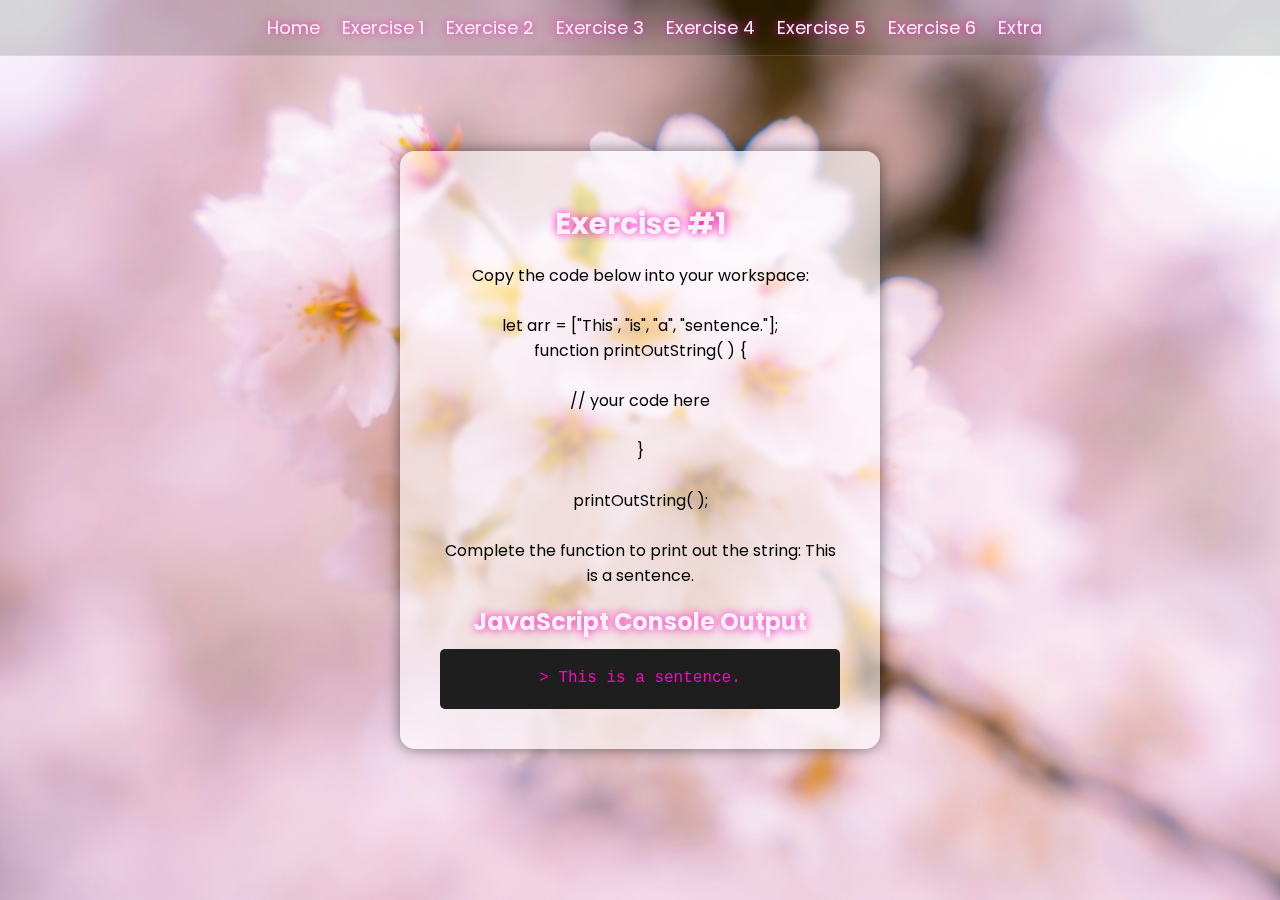
<file: Exercise 1/index.html>
<!DOCTYPE html>
<html lang="en">
<head>
    <meta charset="UTF-8">
    <meta name="viewport" content="width=device-width, initial-scale=1.0">
    <title>Practice Exercises JavaScript</title>
    <link rel="stylesheet" href="style.css">
    <link rel="preconnect" href="https://fonts.googleapis.com">
    <link rel="preconnect" href="https://fonts.gstatic.com" crossorigin="">
    <link href="https://fonts.googleapis.com/css2?family=Poppins:wght@400;600&amp;family=Roboto:wght@400;700&amp;display=swap" rel="stylesheet">
</head>

<body style="background-image: url(&quot;../resources/sakura.jpg&quot;); background-size: cover; background-repeat: no-repeat; background-position: center center;">
    <header>
        <nav class = "nav">
            <ul>
                <li><a href="../index.html">Home</a></li>
                <li><a href="../Exercise%201/index.html">Exercise 1</a></li>
                <li><a href="../Exercise%202/index.html">Exercise 2</a></li>
                <li><a href="../Exercise%203/index.html">Exercise 3</a></li>
                <li><a href="../Exercise%204/index.html">Exercise 4</a></li>
                <li><a href="../Exercise%205/index.html">Exercise 5</a></li>
                <li><a href="../Exercise%206/index.html">Exercise 6</a></li>
                <li><a href="../Extra/index.html" onclick="sessionStorage.setItem('audioPermitido', '1')">Extra</a></li>
            </ul>
        </nav>
    </header>
    
    <main>
    <div class = "container"> 
    <h1 class="title1">Exercise #1</h1>
    <p>
    Copy the code below into your workspace:
    <br>
    <br>
    let arr = [&quot;This&quot;, &quot;is&quot;, &quot;a&quot;, &quot;sentence.&quot;];
    <br>
    function printOutString( ) {
    <br>
    <br>
    // your code here
    <br>
    <br>
    }
    <br><br>
    printOutString( );
    <br>
    <br>
    Complete the function to print out the string: This is a sentence.

    </p>

    <!-- Creating a container -->
    <h2 class="title2">JavaScript Console Output</h2>
    <div id="console-output"></div>
    </div>
    </main>
    <!-- Calling the exercise script -->
    <script src="script.js"></script>
</body>
</html>
</file>
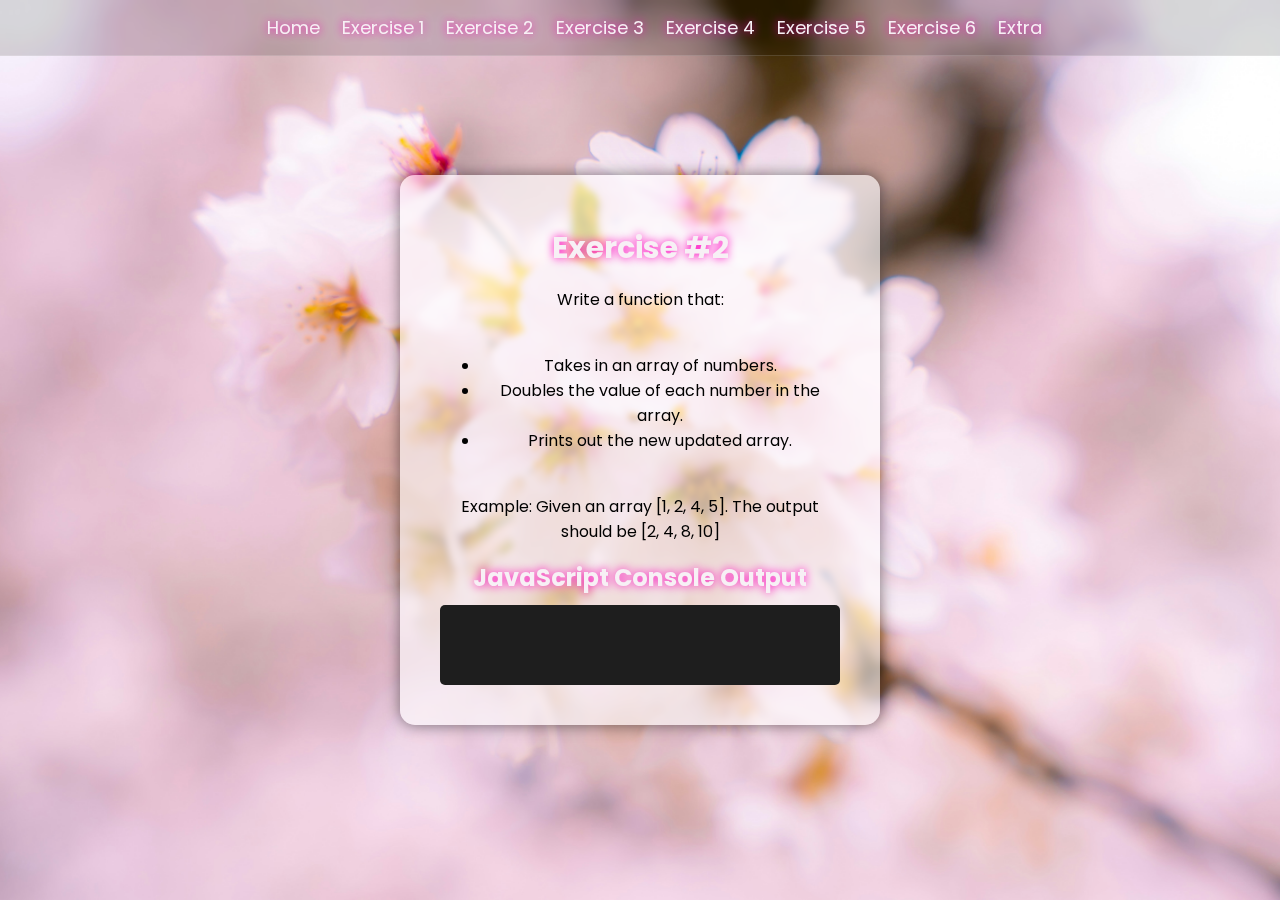
<file: Exercise 2/index.html>
<!DOCTYPE html>
<html lang="en">
<head>
    <meta charset="UTF-8">
    <meta name="viewport" content="width=device-width, initial-scale=1.0">
    <title>Practice Exercises JavaScript</title>
    <link rel="stylesheet" href="style.css">
    <link rel="preconnect" href="https://fonts.googleapis.com">
    <link rel="preconnect" href="https://fonts.gstatic.com" crossorigin="">
    <link href="https://fonts.googleapis.com/css2?family=Poppins:wght@400;600&amp;family=Roboto:wght@400;700&amp;display=swap" rel="stylesheet">
</head>
<body style="background-image: url(&quot;../resources/sakura.jpg&quot;); background-size: cover; background-repeat: no-repeat; background-position: center center;">
    <header>
        <nav class = "nav">
            <ul>
                <li><a href="../index.html">Home</a></li>
                <li><a href="../Exercise%201/index.html">Exercise 1</a></li>
                <li><a href="../Exercise%202/index.html">Exercise 2</a></li>
                <li><a href="../Exercise%203/index.html">Exercise 3</a></li>
                <li><a href="../Exercise%204/index.html">Exercise 4</a></li>
                <li><a href="../Exercise%205/index.html">Exercise 5</a></li>
                <li><a href="../Exercise%206/index.html">Exercise 6</a></li>
                <li><a href="../Extra/index.html" onclick="sessionStorage.setItem('audioPermitido', '1')">Extra</a></li>
            </ul>
        </nav>
    </header>
    <main>
    <div class = "container">
    <h1 class="title1">Exercise #2</h1>
    <p>
    Write a function that:
    <br>
    <br>
    <ul>
        <li>Takes in an array of numbers.</li>
        <li>Doubles the value of each number in the array.</li>
        <li>Prints out the new updated array.</li>
    </ul>
    <br>
    Example: Given an array [1, 2, 4, 5]. The output should be [2, 4, 8, 10]
    <br>
    </p>

    <!-- Creating a container -->
    <h2 class="title2">JavaScript Console Output</h2>
    <div id="console-output"></div>
    </div>
    </main>
    <script src="script.js"></script>
</body>
</html>
</file>
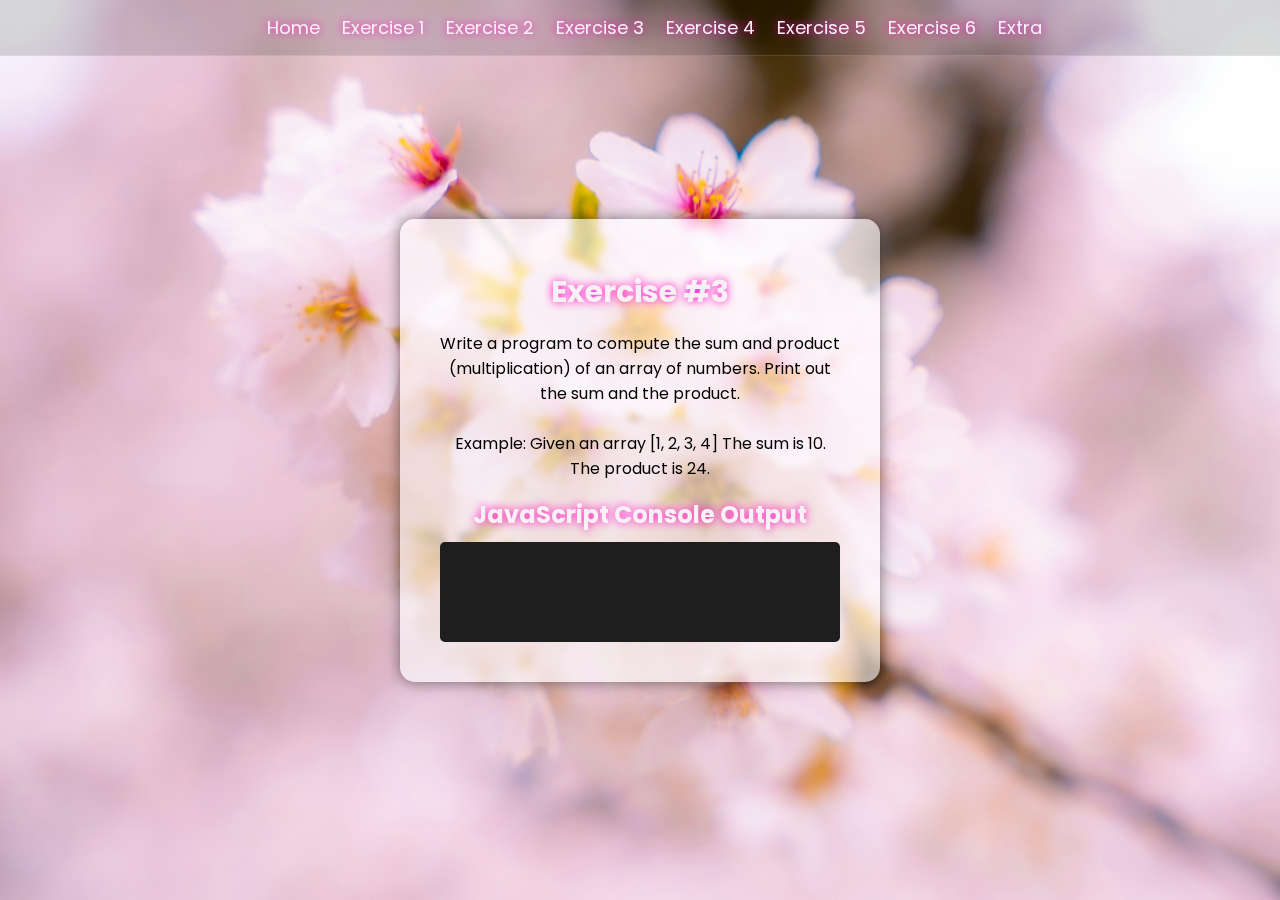
<file: Exercise 3/index.html>
<!DOCTYPE html>
<html lang="en">
<head>
    <meta charset="UTF-8">
    <meta name="viewport" content="width=device-width, initial-scale=1.0">
    <title>Practice Exercises JavaScript</title>
    <link rel="stylesheet" href="style.css">
    <link rel="preconnect" href="https://fonts.googleapis.com">
    <link rel="preconnect" href="https://fonts.gstatic.com" crossorigin="">
    <link href="https://fonts.googleapis.com/css2?family=Poppins:wght@400;600&amp;family=Roboto:wght@400;700&amp;display=swap" rel="stylesheet">
</head>
<body style="background-image: url(&quot;../resources/sakura.jpg&quot;); background-size: cover; background-repeat: no-repeat; background-position: center center;">
    <header>
        <nav class = "nav">
            <ul>
                <li><a href="../index.html">Home</a></li>
                <li><a href="../Exercise%201/index.html">Exercise 1</a></li>
                <li><a href="../Exercise%202/index.html">Exercise 2</a></li>
                <li><a href="../Exercise%203/index.html">Exercise 3</a></li>
                <li><a href="../Exercise%204/index.html">Exercise 4</a></li>
                <li><a href="../Exercise%205/index.html">Exercise 5</a></li>
                <li><a href="../Exercise%206/index.html">Exercise 6</a></li>
                <li><a href="../Extra/index.html" onclick="sessionStorage.setItem('audioPermitido', '1')">Extra</a></li>
            </ul>
        </nav>
    </header>
    <main>
    <div class = "container">
     <h1 class="title1">Exercise #3</h1>
    <p>
    Write a program to compute the sum and product (multiplication) of an array of
    numbers. Print out the sum and the product.
    <br>
    <br>
    Example: Given an array [1, 2, 3, 4] The sum is 10. The product is 24.
    <br>
    </p>

 <!-- Creating a container -->
    <h2 class="title2">JavaScript Console Output</h2>
    <div id="console-output"></div>
    </div>    
    </main>
    <script src="script.js"></script>
</body>
</html>
</file>
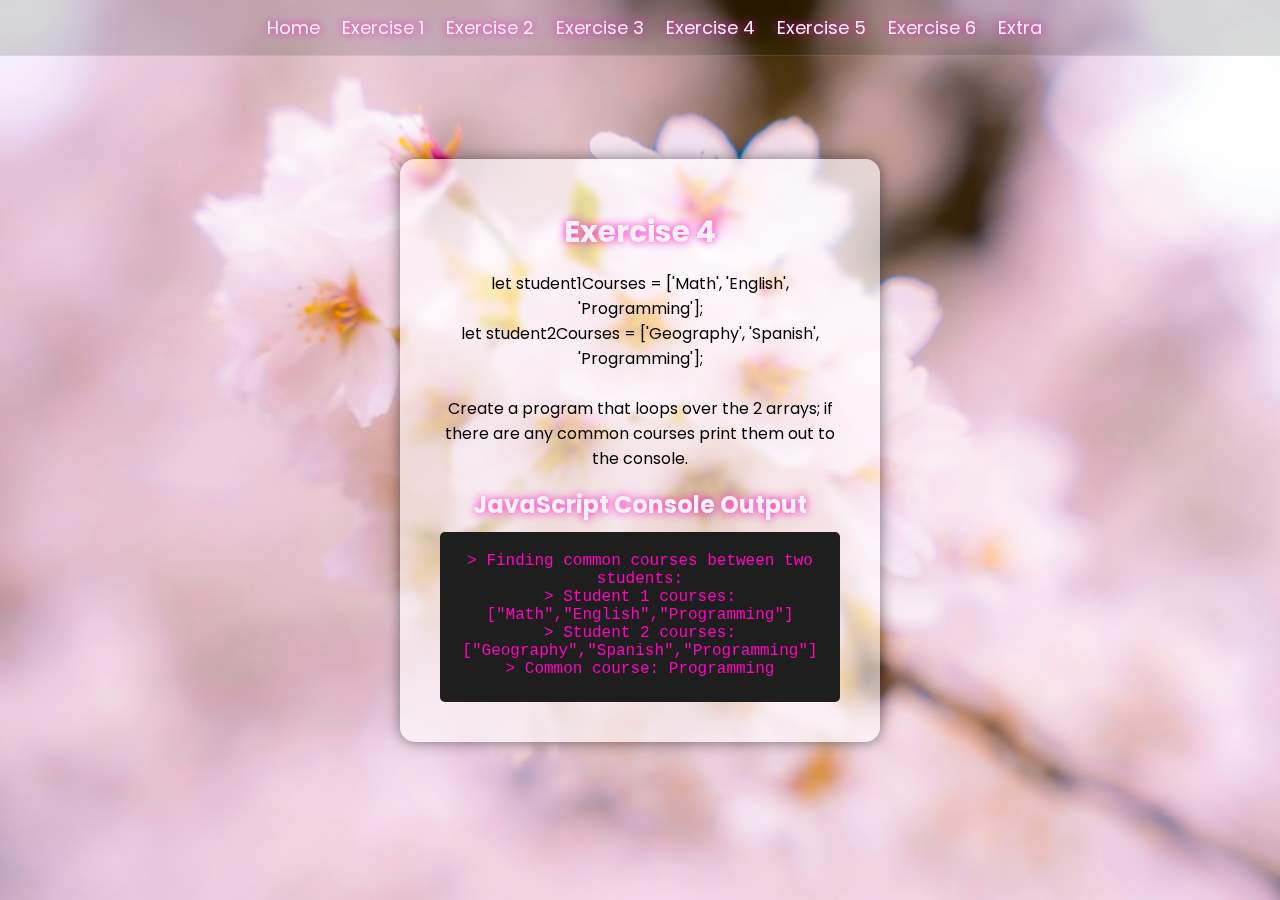
<file: Exercise 4/index.html>
<!DOCTYPE html>
<html lang="en">
<head>
    <meta charset="UTF-8">
    <meta name="viewport" content="width=device-width, initial-scale=1.0">
    <title>Practice Exercises JavaScript</title>
    <link rel="stylesheet" href="style.css">
    <link rel="preconnect" href="https://fonts.googleapis.com">
    <link rel="preconnect" href="https://fonts.gstatic.com" crossorigin="">
    <link href="https://fonts.googleapis.com/css2?family=Poppins:wght@400;600&amp;family=Roboto:wght@400;700&amp;display=swap" rel="stylesheet">
</head>

<body style="background-image: url(&quot;../resources/sakura.jpg&quot;); background-size: cover; background-repeat: no-repeat; background-position: center center;">
    <header>
        <nav class = "nav">
            <ul>
                <li><a href="../index.html">Home</a></li>
                <li><a href="../Exercise%201/index.html">Exercise 1</a></li>
                <li><a href="../Exercise%202/index.html">Exercise 2</a></li>
                <li><a href="../Exercise%203/index.html">Exercise 3</a></li>
                <li><a href="../Exercise%204/index.html">Exercise 4</a></li>
                <li><a href="../Exercise%205/index.html">Exercise 5</a></li>
                <li><a href="../Exercise%206/index.html">Exercise 6</a></li>
                <li><a href="../Extra/index.html" onclick="sessionStorage.setItem('audioPermitido', '1')">Extra</a></li>
            </ul>
        </nav>
    </header>

    <main>
    <div class = "container">
    <h1 class="title1">Exercise 4</h1>
    <p>
    let student1Courses = [&#39;Math&#39;, &#39;English&#39;, &#39;Programming&#39;];
    <br>
    let student2Courses = [&#39;Geography&#39;, &#39;Spanish&#39;, &#39;Programming&#39;];
    <br>
    <br>
    Create a program that loops over the 2 arrays; if there are any common courses print them out to the console.
    </p>

    <!-- Creating a container -->
    <h2 class="title2">JavaScript Console Output</h2>
    <div id="console-output"></div>
    </div>
    </main>
    <script src="script.js"></script>
</body>
</html>
</file>
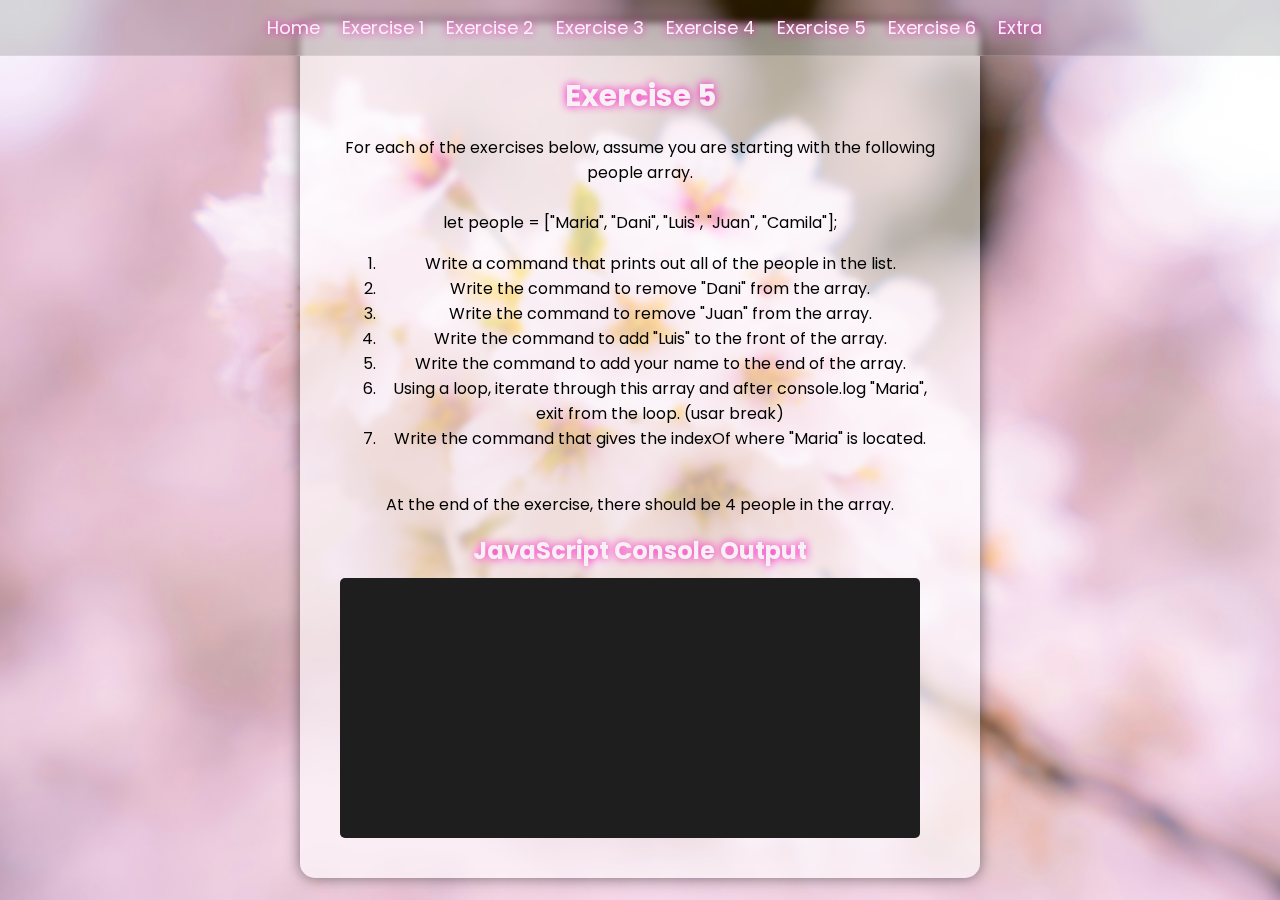
<file: Exercise 5/index.html>
<!DOCTYPE html>
<html lang="en">
<head>
    <meta charset="UTF-8">
    <meta name="viewport" content="width=device-width, initial-scale=1.0">
    <title>Practice Exercises JavaScript</title>
    <link rel="stylesheet" href="style.css">
    <link rel="preconnect" href="https://fonts.googleapis.com">
    <link rel="preconnect" href="https://fonts.gstatic.com" crossorigin="">
    <link href="https://fonts.googleapis.com/css2?family=Poppins:wght@400;600&amp;family=Roboto:wght@400;700&amp;display=swap" rel="stylesheet">
</head>
<body style="background-image: url(&quot;../resources/sakura.jpg&quot;); background-size: cover; background-repeat: no-repeat; background-position: center center;">
    <header>
        <nav class = "nav">
            <ul>
                <li><a href="../index.html">Home</a></li>
                <li><a href="../Exercise%201/index.html">Exercise 1</a></li>
                <li><a href="../Exercise%202/index.html">Exercise 2</a></li>
                <li><a href="../Exercise%203/index.html">Exercise 3</a></li>
                <li><a href="../Exercise%204/index.html">Exercise 4</a></li>
                <li><a href="../Exercise%205/index.html">Exercise 5</a></li>
                <li><a href="../Exercise%206/index.html">Exercise 6</a></li>
                <li><a href="../Extra/index.html" onclick="sessionStorage.setItem('audioPermitido', '1')">Extra</a></li>
            </ul>
        </nav>
    </header>

    <main>
    <div class = "container">
    <h1 class="title1">Exercise 5</h1>
    <p>
    For each of the exercises below, assume you are starting with the following people array.
    <br>
    <br>
    let people = [&quot;Maria&quot;, &quot;Dani&quot;, &quot;Luis&quot;, &quot;Juan&quot;, &quot;Camila&quot;];
    <ol>
        <li>Write a command that prints out all of the people in the list.</li>
        <li>Write the command to remove &quot;Dani&quot; from the array.</li>
        <li>Write the command to remove &quot;Juan&quot; from the array.</li>
        <li>Write the command to add &quot;Luis&quot; to the front of the array.</li>
        <li>Write the command to add your name to the end of the array.</li>
        <li>Using a loop, iterate through this array and after console.log &quot;Maria&quot;, exit from the loop. (usar break)</li>
        <li>Write the command that gives the indexOf where &quot;Maria&quot; is located.</li>
    </ol>
    <br>
    At the end of the exercise, there should be 4 people in the array.
    <br>
    </p>

    <!-- Creating a container -->
    <h2 class="title2">JavaScript Console Output</h2>
    <div id="console-output"></div>
    </div>
    </main>


    <script src="script.js"></script>
</body>
</html>
</file>
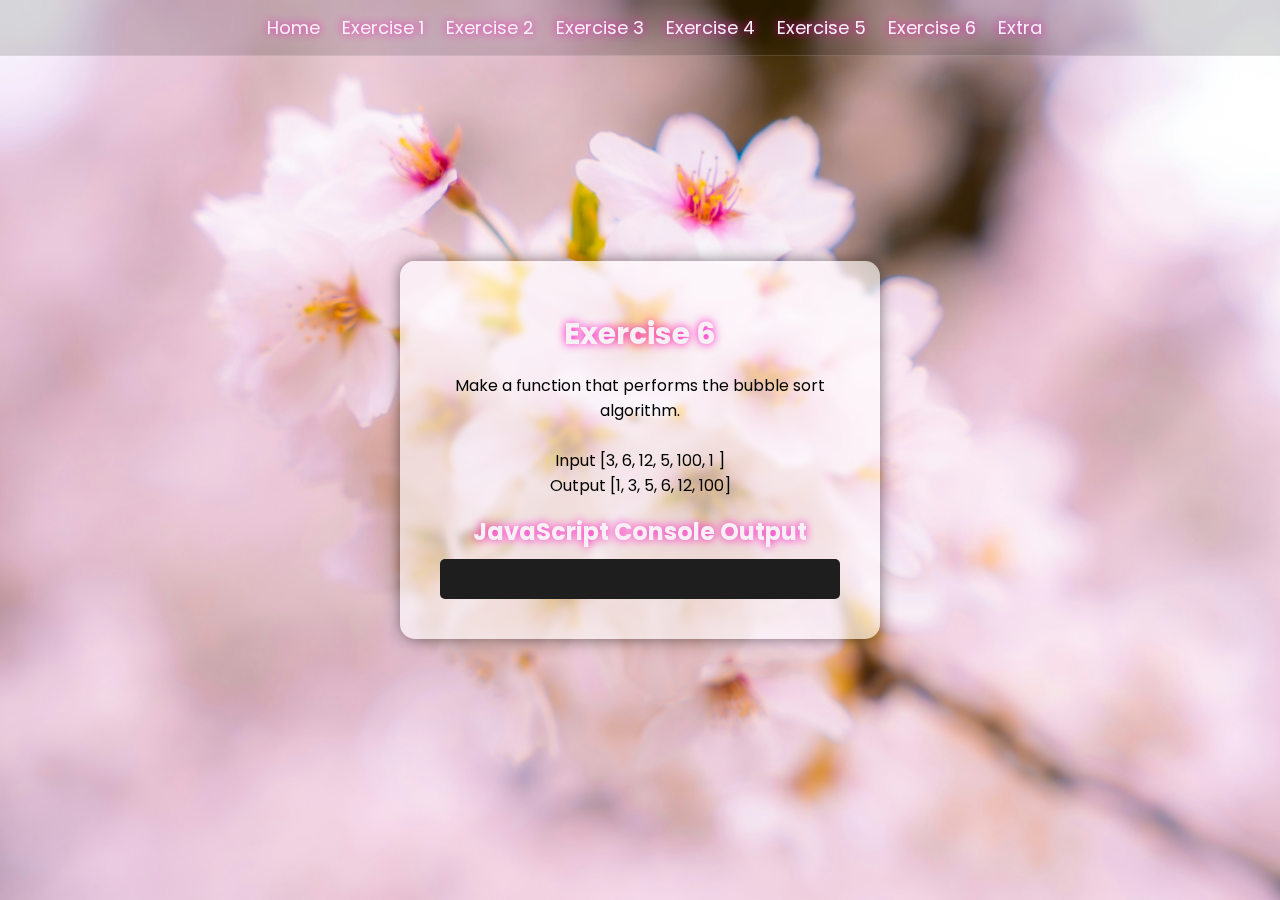
<file: Exercise 6/index.html>
<!DOCTYPE html>
<html lang="en">
<head>
    <meta charset="UTF-8">
    <meta name="viewport" content="width=device-width, initial-scale=1.0">
    <title>Practice Exercises JavaScript</title>
    <link rel="stylesheet" href="style.css">
    <link rel="preconnect" href="https://fonts.googleapis.com">
    <link rel="preconnect" href="https://fonts.gstatic.com" crossorigin="">
    <link href="https://fonts.googleapis.com/css2?family=Poppins:wght@400;600&amp;family=Roboto:wght@400;700&amp;display=swap" rel="stylesheet">
</head>

<body style="background-image: url(&quot;../resources/sakura.jpg&quot;); background-size: cover; background-repeat: no-repeat; background-position: center center;">
    <header>
        <nav class = "nav">
            <ul>
                <li><a href="../index.html">Home</a></li>
                <li><a href="../Exercise%201/index.html">Exercise 1</a></li>
                <li><a href="../Exercise%202/index.html">Exercise 2</a></li>
                <li><a href="../Exercise%203/index.html">Exercise 3</a></li>
                <li><a href="../Exercise%204/index.html">Exercise 4</a></li>
                <li><a href="../Exercise%205/index.html">Exercise 5</a></li>
                <li><a href="../Exercise%206/index.html">Exercise 6</a></li>
                <li><a href="../Extra/index.html" onclick="sessionStorage.setItem('audioPermitido', '1')">Extra</a></li>
            </ul>
        </nav>
    </header>

    <main>
    <div class = "container">
    <h1 class="title1">Exercise 6</h1>
    <p>
    Make a function that performs the bubble sort algorithm.
    <br>
    <br>
    Input [3, 6, 12, 5, 100, 1 ]
    <br>
    Output [1, 3, 5, 6, 12, 100]
    </p>

    <!-- Creating a container -->
    <h2 class="title2">JavaScript Console Output</h2>
    <div id="console-output"></div>
    </div>
    </main>


    <script src="script.js"></script>
</body>
</html>
</file>
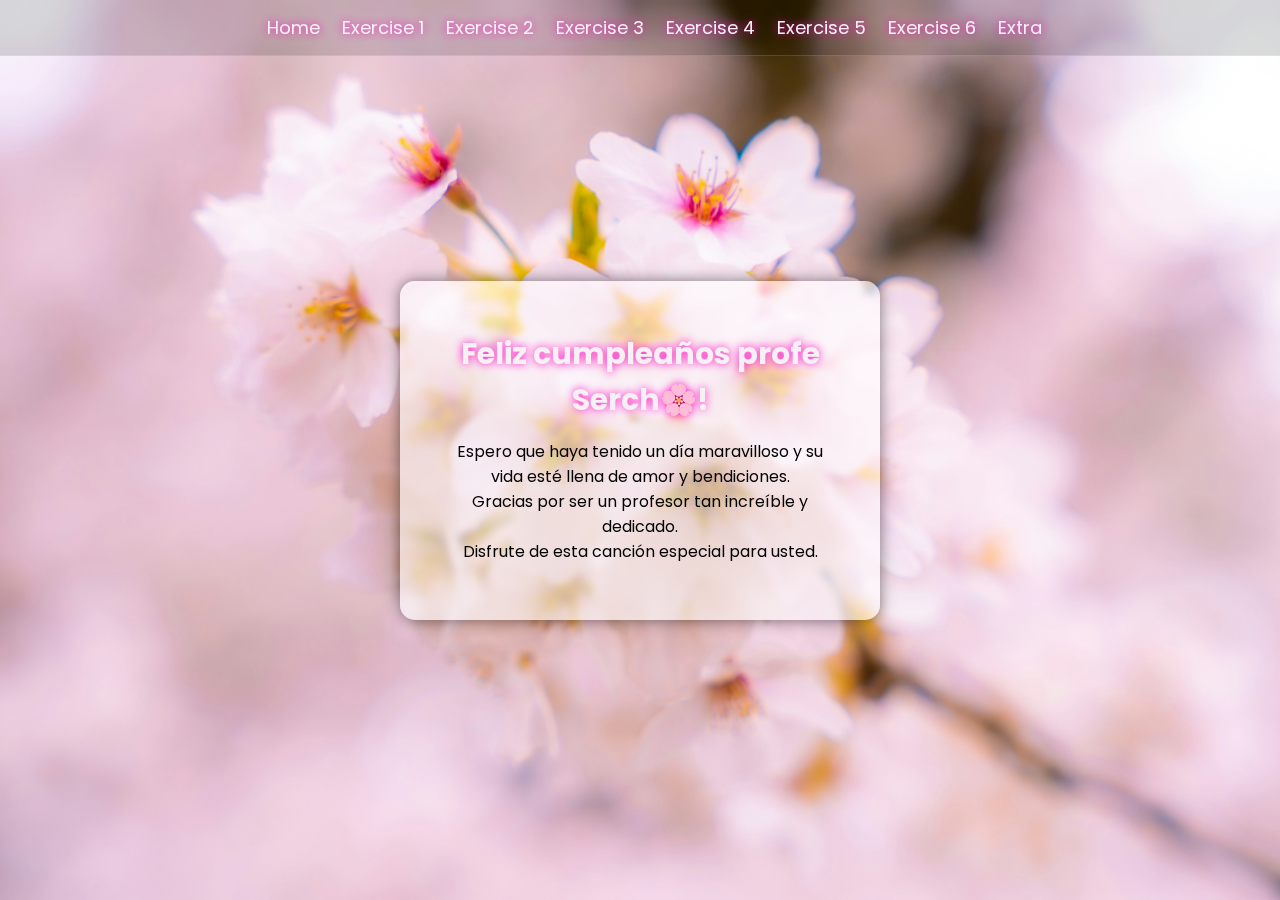
<file: Extra/index.html>
<!DOCTYPE html>
<html lang="es">
<head>
    <meta charset="UTF-8">
    <meta name="viewport" content="width=device-width, initial-scale=1.0">
    <title>Feliz Cumpleaños</title>
    <link rel="stylesheet" href="style.css">
    <link rel="preconnect" href="https://fonts.googleapis.com">
    <link rel="preconnect" href="https://fonts.gstatic.com" crossorigin="">
    <link href="https://fonts.googleapis.com/css2?family=Poppins:wght@400;600&amp;family=Roboto:wght@400;700&amp;display=swap" rel="stylesheet">
</head>

<body style="background-image: url(&quot;../resources/sakura.jpg&quot;); background-size: cover; background-repeat: no-repeat; background-position: center center;">
    <header>
        <nav class = "nav">
            <ul>
                <li><a href="../index.html">Home</a></li>
                <li><a href="../Exercise%201/index.html">Exercise 1</a></li>
                <li><a href="../Exercise%202/index.html">Exercise 2</a></li>
                <li><a href="../Exercise%203/index.html">Exercise 3</a></li>
                <li><a href="../Exercise%204/index.html">Exercise 4</a></li>
                <li><a href="../Exercise%205/index.html">Exercise 5</a></li>
                <li><a href="../Exercise%206/index.html">Exercise 6</a></li>
                <li><a href="../Extra/index.html" onclick="sessionStorage.setItem('audioPermitido', '1')">Extra</a></li>
            </ul>
        </nav>
    </header>
    <main>
    <div class = "container">
    <h1 class="title1">Feliz cumpleaños profe Serch🌸!</h1>
    <p>Espero que haya tenido un día maravilloso y su vida esté llena de amor y bendiciones.
        <br>
        Gracias por ser un profesor tan increíble y dedicado.
        <br>
        Disfrute de esta canción especial para usted.
    </p>
    </div>
    </main>
    
    <audio id="musica" src="../resources/audio.mp3" loop></audio>

    <script src="script.js"></script>
</body>
</html>
</file>
<file: Exercise 1/style.css>
body{
    flex-direction: column;
    margin: 0;
    padding: 0;
    font-family: "Poppins";
    background-color: #eed4f3;
    height: 100vh; /* Asegura que el body ocupe toda la altura de la ventana */

}

main {
    display: flex;
    justify-content: center;
    align-items: center;
    height: 100%; /* Asegura que el main ocupe toda la altura del body */
}

  .nav {
    position: fixed;
    top: 0;
    width: 100%;
    background: #00000024;
    backdrop-filter: blur(3px);
    display: flex;
    justify-content: center;
    gap: 18px;
    padding: 14px;
    z-index: 1000;
    border-bottom: 1px solid rgba(255, 255, 255, 0.15);
}

.nav a {
    color: #f7f0f5;
    text-decoration: none;
    font-size: 18px;
    transition: 0.2s;
    text-shadow: 0 0 10px #fc06be;
}

.nav ul {
    list-style: none;
    margin: 0;
    padding: 0;
    display: flex;
    gap: 22px;
    align-items: center;
}

.nav a:hover {
    color: #fc06be;
    text-shadow: 0 0 6px #fc06be;
}

.nav a.active {
    color: #fc06be;
    text-shadow: 0 0 8px #fc06be;
    border-bottom: 2px solid #fc06be;
    padding-bottom: 4px;
}
/*Caja que contiene los botones*/
.container {
    background: rgba(255, 255, 255, 0.603);
    backdrop-filter: blur(3px);
    padding: 40px;
    border-radius: 15px;
    max-width: 400px;
    width: 85%;
    text-align: center;
    box-shadow: 0 0 15px rgba(0,0,0,0.5);
}

.title1{
  font-size: 30px;
    color: #f7f0f5;
    margin-bottom: 10px;
    margin-top: 10px;
    text-shadow: 0 0 10px #fc06be;
}

.title2{
    color: #f7f0f5;
    margin-bottom: 10px;
    margin-top: 10px;
    text-shadow: 0 0 10px #fc06be;
}

#console-output {
  background-color: #1e1e1e;
  color: #fc06be; /* Verde terminal clásico */
  font-family: 'Courier New', monospace;
  padding: 20px;
  border-radius: 5px;
  height: 20px;
  width: 90%;
  overflow-y: scroll;
}
</file>
<file: Exercise 2/style.css>
body{
    flex-direction: column;
    margin: 0;
    padding: 0;
    font-family: "Poppins";
    background-color: #eed4f3;
    height: 100vh; /* Asegura que el body ocupe toda la altura de la ventana */

}

main {
    display: flex;
    justify-content: center;
    align-items: center;
    height: 100%; /* Asegura que el main ocupe toda la altura del body */
}

  .nav {
    position: fixed;
    top: 0;
    width: 100%;
    background: #00000024;
    backdrop-filter: blur(3px);
    display: flex;
    justify-content: center;
    gap: 18px;
    padding: 14px;
    z-index: 1000;
    border-bottom: 1px solid rgba(255, 255, 255, 0.15);
}

.nav a {
    color: #f7f0f5;
    text-decoration: none;
    font-size: 18px;
    transition: 0.2s;
    text-shadow: 0 0 10px #fc06be;
}

.nav ul {
    list-style: none;
    margin: 0;
    padding: 0;
    display: flex;
    gap: 22px;
    align-items: center;
}

.nav a:hover {
    color: #fc06be;
    text-shadow: 0 0 6px #fc06be;
}

.nav a.active {
    color: #fc06be;
    text-shadow: 0 0 8px #fc06be;
    border-bottom: 2px solid #fc06be;
    padding-bottom: 4px;
}
/*Caja que contiene los botones*/
.container {
    background: rgba(255, 255, 255, 0.603);
    backdrop-filter: blur(3px);
    padding: 40px;
    border-radius: 15px;
    max-width: 400px;
    width: 85%;
    text-align: center;
    box-shadow: 0 0 15px rgba(0,0,0,0.5);
}

.title1{
  font-size: 30px;
    color: #f7f0f5;
    margin-bottom: 10px;
    margin-top: 10px;
    text-shadow: 0 0 10px #fc06be;
}

.title2{
    color: #f7f0f5;
    margin-bottom: 10px;
    margin-top: 10px;
    text-shadow: 0 0 10px #fc06be;
}
#console-output {
  background-color: #1e1e1e;
  color: #fc06be; /* Verde terminal clásico */
  font-family: 'Courier New', monospace;
  padding: 20px;
  border-radius: 5px;
  height: 40px;
  width: 90%;
  overflow-y: scroll;
}
</file>
<file: Exercise 3/style.css>
body{
    flex-direction: column;
    margin: 0;
    padding: 0;
    font-family: "Poppins";
    background-color: #eed4f3;
    height: 100vh; /* Asegura que el body ocupe toda la altura de la ventana */

}

main {
    display: flex;
    justify-content: center;
    align-items: center;
    height: 100%; /* Asegura que el main ocupe toda la altura del body */
}

  .nav {
    position: fixed;
    top: 0;
    width: 100%;
    background: #00000024;
    backdrop-filter: blur(3px);
    display: flex;
    justify-content: center;
    gap: 18px;
    padding: 14px;
    z-index: 1000;
    border-bottom: 1px solid rgba(255, 255, 255, 0.15);
}

.nav a {
    color: #f7f0f5;
    text-decoration: none;
    font-size: 18px;
    transition: 0.2s;
    text-shadow: 0 0 10px #fc06be;
}

.nav ul {
    list-style: none;
    margin: 0;
    padding: 0;
    display: flex;
    gap: 22px;
    align-items: center;
}

.nav a:hover {
    color: #fc06be;
    text-shadow: 0 0 6px #fc06be;
}

.nav a.active {
    color: #fc06be;
    text-shadow: 0 0 8px #fc06be;
    border-bottom: 2px solid #fc06be;
    padding-bottom: 4px;
}
/*Caja que contiene los botones*/
.container {
    background: rgba(255, 255, 255, 0.603);
    backdrop-filter: blur(3px);
    padding: 40px;
    border-radius: 15px;
    max-width: 400px;
    width: 85%;
    text-align: center;
    box-shadow: 0 0 15px rgba(0,0,0,0.5);
}

.title1{
  font-size: 30px;
    color: #f7f0f5;
    margin-bottom: 10px;
    margin-top: 10px;
    text-shadow: 0 0 10px #fc06be;
}

.title2{
    color: #f7f0f5;
    margin-bottom: 10px;
    margin-top: 10px;
    text-shadow: 0 0 10px #fc06be;
}

#console-output {
  background-color: #1e1e1e;
  color: #fc06be; /* Verde terminal clásico */
  font-family: 'Courier New', monospace;
  padding: 20px;
  border-radius: 5px;
  height: 60px;
  width: 90%;
  overflow-y: scroll;
}
</file>
<file: Exercise 4/style.css>
body{
    flex-direction: column;
    margin: 0;
    padding: 0;
    font-family: "Poppins";
    background-color: #eed4f3;
    height: 100vh; /* Asegura que el body ocupe toda la altura de la ventana */

}

main {
    display: flex;
    justify-content: center;
    align-items: center;
    height: 100%; /* Asegura que el main ocupe toda la altura del body */
}

  .nav {
    position: fixed;
    top: 0;
    width: 100%;
    background: #00000024;
    backdrop-filter: blur(3px);
    display: flex;
    justify-content: center;
    gap: 18px;
    padding: 14px;
    z-index: 1000;
    border-bottom: 1px solid rgba(255, 255, 255, 0.15);
}

.nav a {
    color: #f7f0f5;
    text-decoration: none;
    font-size: 18px;
    transition: 0.2s;
    text-shadow: 0 0 10px #fc06be;
}

.nav ul {
    list-style: none;
    margin: 0;
    padding: 0;
    display: flex;
    gap: 22px;
    align-items: center;
}

.nav a:hover {
    color: #fc06be;
    text-shadow: 0 0 6px #fc06be;
}

.nav a.active {
    color: #fc06be;
    text-shadow: 0 0 8px #fc06be;
    border-bottom: 2px solid #fc06be;
    padding-bottom: 4px;
}
/*Caja que contiene los botones*/
.container {
    background: rgba(255, 255, 255, 0.603);
    backdrop-filter: blur(3px);
    padding: 40px;
    border-radius: 15px;
    max-width: 400px;
    width: 85%;
    text-align: center;
    box-shadow: 0 0 15px rgba(0,0,0,0.5);
}

.title1{
  font-size: 30px;
    color: #f7f0f5;
    margin-bottom: 10px;
    margin-top: 10px;
    text-shadow: 0 0 10px #fc06be;
}

.title2{
    color: #f7f0f5;
    margin-bottom: 10px;
    margin-top: 10px;
    text-shadow: 0 0 10px #fc06be;
}

#console-output {
  background-color: #1e1e1e;
  color: #fc06be; /* Verde terminal clásico */
  font-family: 'Courier New', monospace;
  padding: 20px;
  border-radius: 5px;
  height: 130px;
  width: 90%;
  overflow-y: scroll;
}
</file>
<file: Exercise 5/style.css>
body{
    flex-direction: column;
    margin: 0;
    padding: 0;
    font-family: "Poppins";
    background-color: #eed4f3;
    height: 100vh; /* Asegura que el body ocupe toda la altura de la ventana */

}

main {
    display: flex;
    justify-content: center;
    align-items: center;
    height: 100%; /* Asegura que el main ocupe toda la altura del body */
}

  .nav {
    position: fixed;
    top: 0;
    width: 100%;
    background: #00000024;
    backdrop-filter: blur(3px);
    display: flex;
    justify-content: center;
    gap: 18px;
    padding: 14px;
    z-index: 1000;
    border-bottom: 1px solid rgba(255, 255, 255, 0.15);
}

.nav a {
    color: #f7f0f5;
    text-decoration: none;
    font-size: 18px;
    transition: 0.2s;
    text-shadow: 0 0 10px #fc06be;
}

.nav ul {
    list-style: none;
    margin: 0;
    padding: 0;
    display: flex;
    gap: 22px;
    align-items: center;
}

.nav a:hover {
    color: #fc06be;
    text-shadow: 0 0 6px #fc06be;
}

.nav a.active {
    color: #fc06be;
    text-shadow: 0 0 8px #fc06be;
    border-bottom: 2px solid #fc06be;
    padding-bottom: 4px;
}
/*Caja que contiene los botones*/
.container {
    background: rgba(255, 255, 255, 0.603);
    backdrop-filter: blur(3px);
    padding: 40px;
    border-radius: 15px;
    max-width: 600px;
    width: 85%;
    text-align: center;
    box-shadow: 0 0 15px rgba(0,0,0,0.5);
}

.title1{
  font-size: 30px;
    color: #f7f0f5;
    margin-bottom: 10px;
    margin-top: 10px;
    text-shadow: 0 0 10px #fc06be;
}

.title2{
    color: #f7f0f5;
    margin-bottom: 10px;
    margin-top: 10px;
    text-shadow: 0 0 10px #fc06be;
}

#console-output {
  background-color: #1e1e1e;
  color: #fc06be; /* Verde terminal clásico */
  font-family: 'Courier New', monospace;
  padding: 20px;
  border-radius: 5px;
  height: 220px;
  width: 90%;
  overflow-y: scroll;
}
</file>
<file: Exercise 6/style.css>
body{
    flex-direction: column;
    margin: 0;
    padding: 0;
    font-family: "Poppins";
    background-color: #eed4f3;
    height: 100vh; /* Asegura que el body ocupe toda la altura de la ventana */

}

main {
    display: flex;
    justify-content: center;
    align-items: center;
    height: 100%; /* Asegura que el main ocupe toda la altura del body */
}

  .nav {
    position: fixed;
    top: 0;
    width: 100%;
    background: #00000024;
    backdrop-filter: blur(3px);
    display: flex;
    justify-content: center;
    gap: 18px;
    padding: 14px;
    z-index: 1000;
    border-bottom: 1px solid rgba(255, 255, 255, 0.15);
}

.nav a {
    color: #f7f0f5;
    text-decoration: none;
    font-size: 18px;
    transition: 0.2s;
    text-shadow: 0 0 10px #fc06be;
}

.nav ul {
    list-style: none;
    margin: 0;
    padding: 0;
    display: flex;
    gap: 22px;
    align-items: center;
}

.nav a:hover {
    color: #fc06be;
    text-shadow: 0 0 6px #fc06be;
}

.nav a.active {
    color: #fc06be;
    text-shadow: 0 0 8px #fc06be;
    border-bottom: 2px solid #fc06be;
    padding-bottom: 4px;
}
/*Caja que contiene los botones*/
.container {
    background: rgba(255, 255, 255, 0.603);
    backdrop-filter: blur(3px);
    padding: 40px;
    border-radius: 15px;
    max-width: 400px;
    width: 85%;
    text-align: center;
    box-shadow: 0 0 15px rgba(0,0,0,0.5);
}

.title1{
  font-size: 30px;
    color: #f7f0f5;
    margin-bottom: 10px;
    margin-top: 10px;
    text-shadow: 0 0 10px #fc06be;
}

.title2{
    color: #f7f0f5;
    margin-bottom: 10px;
    margin-top: 10px;
    text-shadow: 0 0 10px #fc06be;
}

#console-output {
  background-color: #1e1e1e;
  color: #fc06be; /* Verde terminal clásico */
  font-family: 'Courier New', monospace;
  padding: 20px;
  border-radius: 5px;
  height: 4%;
  width: 90%;
  overflow-y: scroll;
}
</file>
<file: Extra/style.css>
body{
    flex-direction: column;
    margin: 0;
    padding: 0;
    font-family: "Poppins";
    background-color: #eed4f3;
    height: 100vh; /* Asegura que el body ocupe toda la altura de la ventana */

}

main {
    display: flex;
    justify-content: center;
    align-items: center;
    height: 100%; /* Asegura que el main ocupe toda la altura del body */
}

  .nav {
    position: fixed;
    top: 0;
    width: 100%;
    background: #00000024;
    backdrop-filter: blur(3px);
    display: flex;
    justify-content: center;
    gap: 18px;
    padding: 14px;
    z-index: 1000;
    border-bottom: 1px solid rgba(255, 255, 255, 0.15);
}

.nav a {
    color: #f7f0f5;
    text-decoration: none;
    font-size: 18px;
    transition: 0.2s;
    text-shadow: 0 0 10px #fc06be;
}

.nav ul {
    list-style: none;
    margin: 0;
    padding: 0;
    display: flex;
    gap: 22px;
    align-items: center;
}

.nav a:hover {
    color: #fc06be;
    text-shadow: 0 0 6px #fc06be;
}

.nav a.active {
    color: #fc06be;
    text-shadow: 0 0 8px #fc06be;
    border-bottom: 2px solid #fc06be;
    padding-bottom: 4px;
}
/*Caja que contiene los botones*/
.container {
    background: rgba(255, 255, 255, 0.603);
    backdrop-filter: blur(3px);
    padding: 40px;
    border-radius: 15px;
    max-width: 400px;
    width: 85%;
    text-align: center;
    box-shadow: 0 0 15px rgba(0,0,0,0.5);
}

.title1{
  font-size: 30px;
    color: #f7f0f5;
    margin-bottom: 10px;
    margin-top: 10px;
    text-shadow: 0 0 10px #fc06be;
}
</file>
